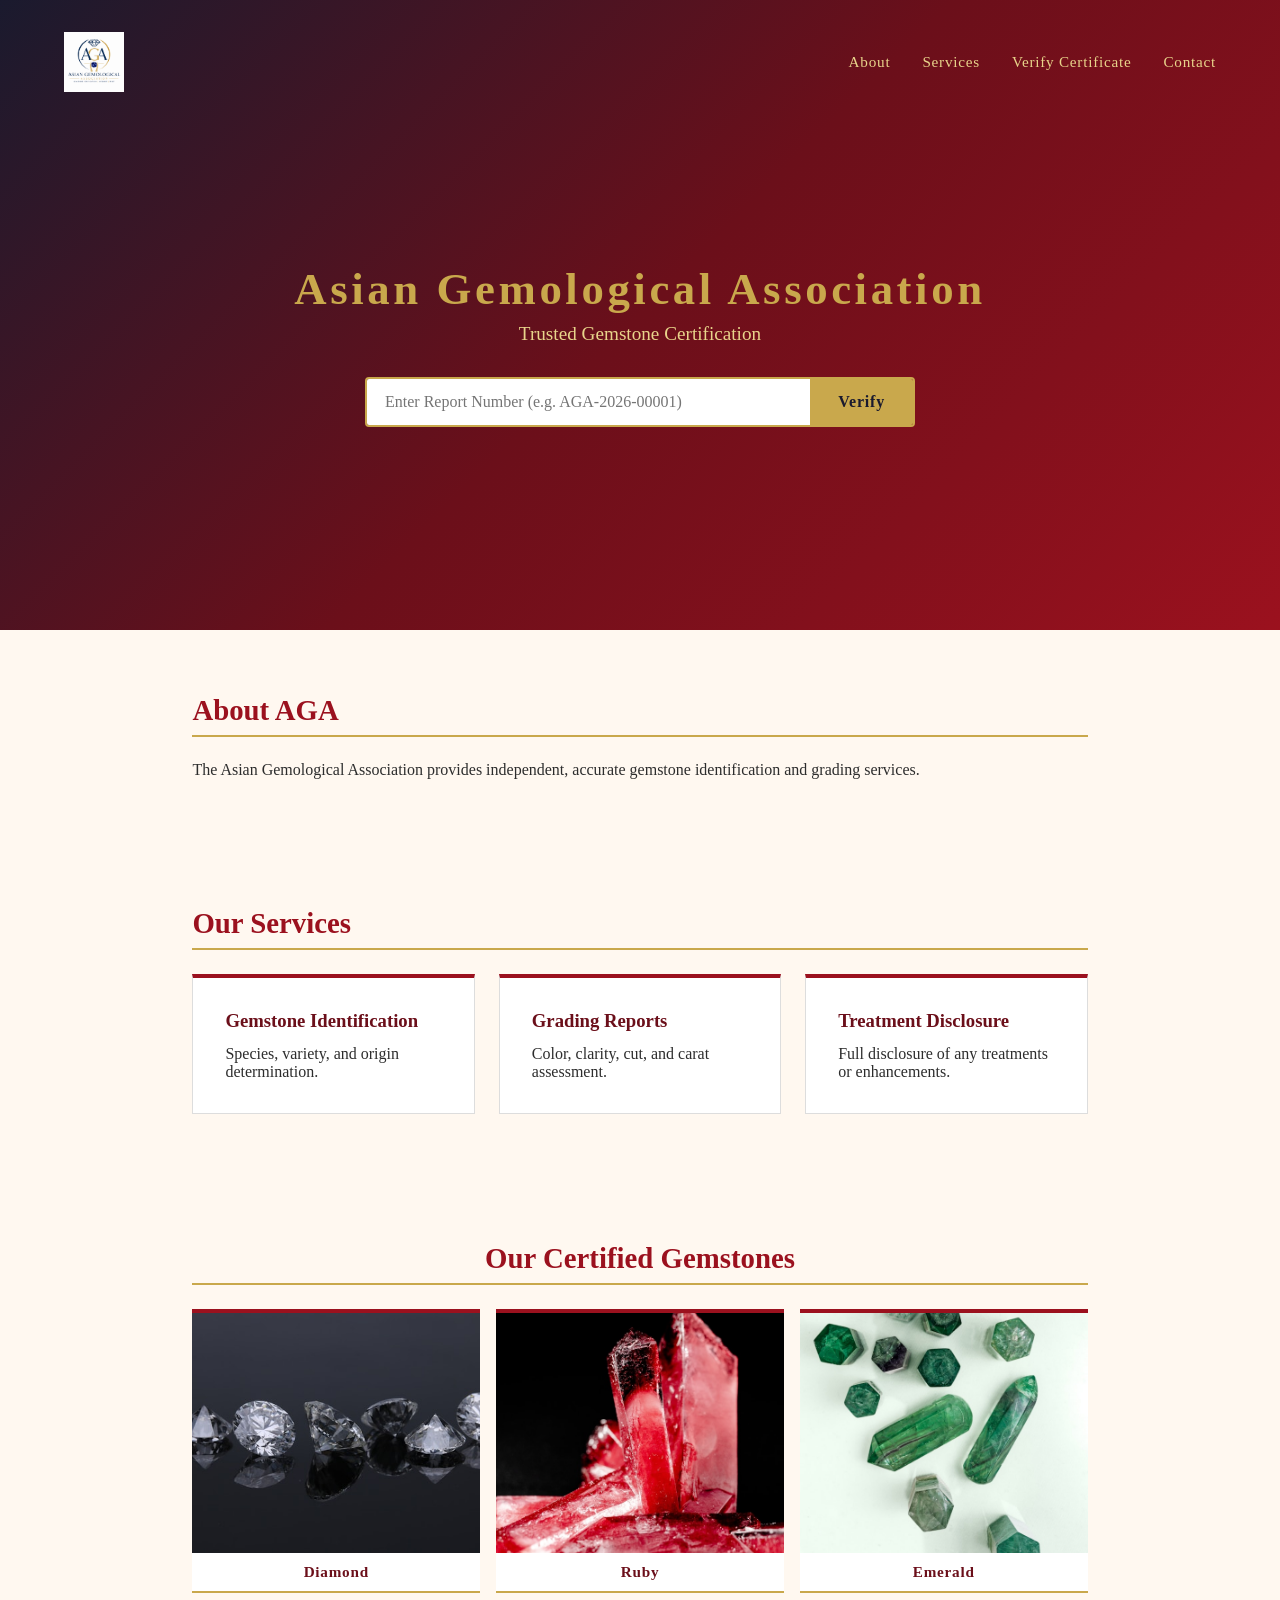
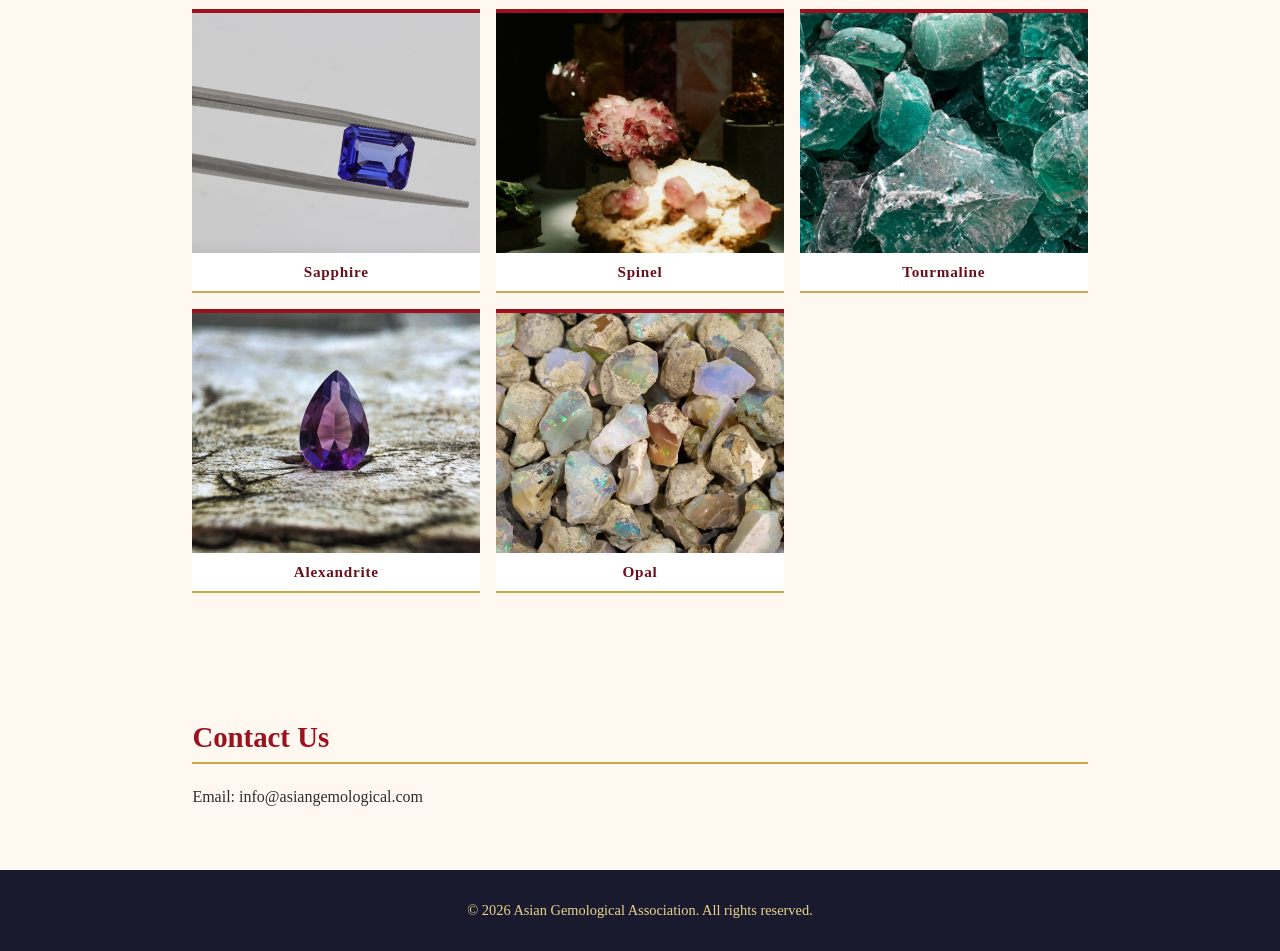
<file: index.html>
<!DOCTYPE html>
<html lang="en">
<head>
  <meta charset="UTF-8">
  <meta name="viewport" content="width=device-width, initial-scale=1.0">
  <title>Asian Gemological Association</title>
  <link rel="stylesheet" href="style.css">
</head>
<body>
  <header class="hero">
    <nav>
     <img src="logo.png" alt="AGA Logo" style="height:60px;">
      <ul>
        <li><a href="#about">About</a></li>
        <li><a href="#services">Services</a></li>
        <li><a href="verify.html">Verify Certificate</a></li>
        <li><a href="#contact">Contact</a></li>
      </ul>
    </nav>
    <div class="hero-content">
      <h1>Asian Gemological Association</h1>
      <p>Trusted Gemstone Certification</p>
      <div class="search-box">
        <input type="text" id="reportSearch"
          placeholder="Enter Report Number (e.g. AGA-2026-00001)">
        <button onclick="searchCertificate()">Verify</button>
      </div>
    </div>
  </header>

  <section id="about">
    <h2>About AGA</h2>
    <p>The Asian Gemological Association provides independent, accurate gemstone identification and grading services.</p>
  </section>

  <section id="services">
    <h2>Our Services</h2>
    <div class="service-cards">
      <div class="card">
        <h3>Gemstone Identification</h3>
        <p>Species, variety, and origin determination.</p>
      </div>
      <div class="card">
        <h3>Grading Reports</h3>
        <p>Color, clarity, cut, and carat assessment.</p>
      </div>
      <div class="card">
        <h3>Treatment Disclosure</h3>
        <p>Full disclosure of any treatments or enhancements.</p>
      </div>
    </div>
  </section>
   <section id="gallery">
    <h2>Our Certified Gemstones</h2>
    <div class="gallery">
      <div class="gallery-item">
        <img src="stone1.JPG" alt="Diamond">
        <span>Diamond</span>
      </div>
      <div class="gallery-item">
        <img src="stone2.JPG" alt="Ruby">
        <span>Ruby</span>
      </div>
      <div class="gallery-item">
        <img src="stone3.JPG" alt="Emerald">
        <span>Emerald</span>
      </div>
      <div class="gallery-item">
        <img src="stone4.JPG" alt="Sapphire">
        <span>Sapphire</span>
      </div>
      <div class="gallery-item">
        <img src="stone5.JPG" alt="Spinel">
        <span>Spinel</span>
      </div>
      <div class="gallery-item">
        <img src="stone6.JPG" alt="Tourmaline">
        <span>Tourmaline</span>
      </div>
      <div class="gallery-item">
        <img src="stone7.JPG" alt="Alexandrite">
        <span>Alexandrite</span>
      </div>
      <div class="gallery-item">
        <img src="stone8.JPG" alt="Opal">
        <span>Opal</span>
      </div>
    </div>
  </section>

  <section id="contact">
    <h2>Contact Us</h2>
    <p>Email: info@asiangemological.com</p>
  </section>

  <footer>
    <p>&copy; 2026 Asian Gemological Association. All rights reserved.</p>
  </footer>

  <script src="app.js"></script>
</body>
</html>
</file>
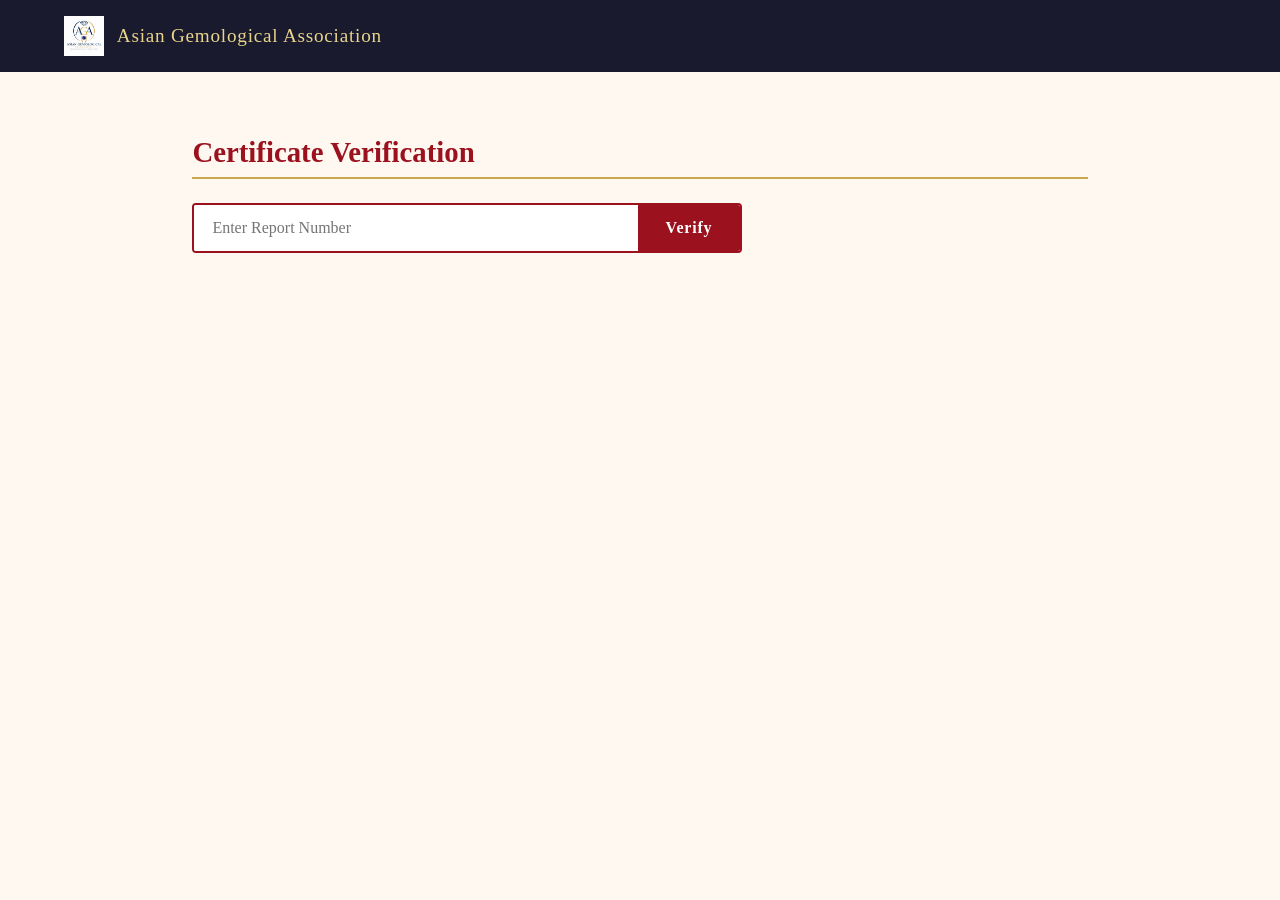
<file: verify.html>
<!DOCTYPE html>
<html lang="en">
<head>
  <meta charset="UTF-8">
  <meta name="viewport"
        content="width=device-width, initial-scale=1.0">
  <title>Verify Certificate — AGA</title>
  <link rel="stylesheet" href="style.css">
</head>
<body>
  <nav style="background:#1A1A2E; padding:1rem 5%; display:flex; align-items:center; gap:1rem;">
  <a href="index.html" style="display:flex; align-items:center; gap:0.8rem; text-decoration:none;">
    <img src="logo.png" alt="AGA Logo" style="height:40px;">
    <span style="color:#E8D48B; font-size:1.2rem;">Asian Gemological Association</span>
  </a>
</nav>
  <section>
    <h2>Certificate Verification</h2>
    <div class="search-box"
         style="border-color:var(--ruby);
                max-width:550px;">
      <input type="text" id="reportSearch"
        placeholder="Enter Report Number">
      <button onclick="searchCertificate()"
              style="background:var(--ruby);
                     color:white;">
        Verify
      </button>
    </div>

    <div id="certResult"></div>
  </section>

  <script src="app.js"></script>
  <script>
    var params = new URLSearchParams(
      window.location.search
    );
    if (params.get('id')) {
      document.getElementById('reportSearch')
        .value = params.get('id');
      searchCertificate();
    }
  </script>
</body>
</html>
</file>
<file: style.css>
:root {
  --ruby:        #9B111E;
  --ruby-dark:   #6B0F1A;
  --ruby-light:  #C41E3A;
  --ruby-glow:   #E8293750;
  --gold:        #C9A84C;
  --gold-light:  #E8D48B;
  --cream:       #FFF8F0;
  --charcoal:    #1A1A2E;
  --text:        #2D2D2D;
  --text-light:  #6B6B6B;
}

* { margin: 0; padding: 0; box-sizing: border-box; }

body {
  font-family: 'Georgia', 'Times New Roman', serif;
  color: var(--text);
  background: var(--cream);
}

/* === HERO === */
.hero {
  background: linear-gradient(135deg,
    var(--charcoal) 0%,
    var(--ruby-dark) 50%,
    var(--ruby) 100%);
  color: white;
  padding: 2rem 5%;
  min-height: 70vh;
  display: flex;
  flex-direction: column;
}

nav {
  display: flex;
  justify-content: space-between;
  align-items: center;
}
nav .logo { height: 50px; }
nav ul { list-style: none; display: flex; gap: 2rem; }
nav a {
  color: var(--gold-light);
  text-decoration: none;
  font-size: 0.95rem;
  letter-spacing: 0.05em;
}
nav a:hover { color: var(--gold); }

.hero-content {
  flex: 1;
  display: flex;
  flex-direction: column;
  justify-content: center;
  align-items: center;
  text-align: center;
}
.hero-content h1 {
  font-size: 2.8rem;
  color: var(--gold);
  letter-spacing: 0.08em;
  margin-bottom: 0.5rem;
}
.hero-content p {
  font-size: 1.2rem;
  color: var(--gold-light);
  margin-bottom: 2rem;
}

/* === SEARCH BOX === */
.search-box {
  display: flex;
  max-width: 550px;
  width: 100%;
  border: 2px solid var(--gold);
  border-radius: 4px;
  overflow: hidden;
}
.search-box input {
  flex: 1;
  padding: 14px 18px;
  border: none;
  font-size: 1rem;
  font-family: inherit;
  outline: none;
}
.search-box button {
  padding: 14px 28px;
  background: var(--gold);
  color: var(--charcoal);
  border: none;
  font-family: inherit;
  font-size: 1rem;
  font-weight: bold;
  cursor: pointer;
  letter-spacing: 0.05em;
}
.search-box button:hover {
  background: var(--gold-light);
}

/* === SECTIONS === */
section {
  padding: 4rem 8%;
  max-width: 1100px;
  margin: 0 auto;
}
section h2 {
  font-size: 1.8rem;
  color: var(--ruby);
  margin-bottom: 1.5rem;
  border-bottom: 2px solid var(--gold);
  padding-bottom: 0.5rem;
}

/* === SERVICE CARDS === */
.service-cards {
  display: grid;
  grid-template-columns: repeat(auto-fit,
    minmax(280px, 1fr));
  gap: 1.5rem;
}
.card {
  border: 1px solid #ddd;
  padding: 2rem;
  background: white;
  border-top: 4px solid var(--ruby);
}
.card h3 {
  color: var(--ruby-dark);
  margin-bottom: 0.8rem;
}

/* === CERTIFICATE RESULT === */
.cert-result {
  max-width: 700px;
  margin: 2rem auto;
  border: 2px solid var(--gold);
  background: white;
  padding: 2rem;
}
.cert-result h2 {
  color: var(--ruby);
  border-bottom: 2px solid var(--gold);
  padding-bottom: 0.5rem;
}
.cert-result table {
  width: 100%;
  border-collapse: collapse;
  margin-top: 1rem;
}
.cert-result td {
  padding: 10px 12px;
  border-bottom: 1px solid #eee;
}
.cert-result td:first-child {
  font-weight: bold;
  color: var(--ruby-dark);
  width: 35%;
}

/* === FOOTER === */
footer {
  background: var(--charcoal);
  color: var(--gold-light);
  text-align: center;
  padding: 2rem;
  font-size: 0.9rem;
}

/* === RESPONSIVE === */
@media (max-width: 768px) {
  .hero-content h1 { font-size: 1.8rem; }
  nav ul { gap: 1rem; font-size: 0.85rem; }
  section { padding: 2rem 5%; }
  .search-box { flex-direction: column; }
  .search-box button { padding: 12px; }
}
.cert-images {
  display: flex;
  gap: 16px;
  justify-content: center;
  margin: 1.5rem 0;
}
.cert-img-wrap {
  text-align: center;
}
.cert-img-wrap img {
  width: 250px;
  height: 250px;
  object-fit: cover;
  border: 2px solid #C9A84C;
}
.cert-img-wrap p {
  margin-top: 6px;
  font-size: 0.85rem;
  color: #6B6B6B;
}
#gallery h2 {
  text-align: center;
}
.gallery {
  display: grid;
  grid-template-columns: repeat(auto-fit, minmax(220px, 1fr));
  gap: 16px;
  margin-top: 1.5rem;
}
.gallery-item {
  position: relative;
  overflow: hidden;
  border-top: 4px solid #9B111E;
  background: white;
}
.gallery-item img {
  width: 100%;
  height: 240px;
  object-fit: cover;
  display: block;
  transition: transform 0.3s;
}
.gallery-item:hover img {
  transform: scale(1.05);
}
.gallery-item span {
  display: block;
  text-align: center;
  padding: 10px;
  font-size: 0.95rem;
  color: #6B0F1A;
  font-weight: bold;
  letter-spacing: 0.05em;
  background: white;
  border-bottom: 2px solid #C9A84C;
}
@media (max-width: 768px) {
  .cert-result {
    margin: 1rem;
    padding: 1rem;
  }
  .cert-images {
    flex-direction: column;
    align-items: center;
    gap: 10px;
  }
  .cert-img-wrap img {
    width: 180px;
    height: 180px;
  }
  .cert-result table {
    font-size: 0.85rem;
  }
  .cert-result td {
    padding: 8px 6px;
  }
  .cert-result td:first-child {
    width: 40%;
    font-size: 0.8rem;
  }
  .search-box {
    flex-direction: column;
  }
  .search-box input,
  .search-box button {
    width: 100%;
  }
  section {
    padding: 1.5rem 4%;
  }
  nav {
    flex-direction: column;
    gap: 0.5rem;
  }
  nav ul {
    gap: 1rem;
    font-size: 0.8rem;
  }
}
</file>
